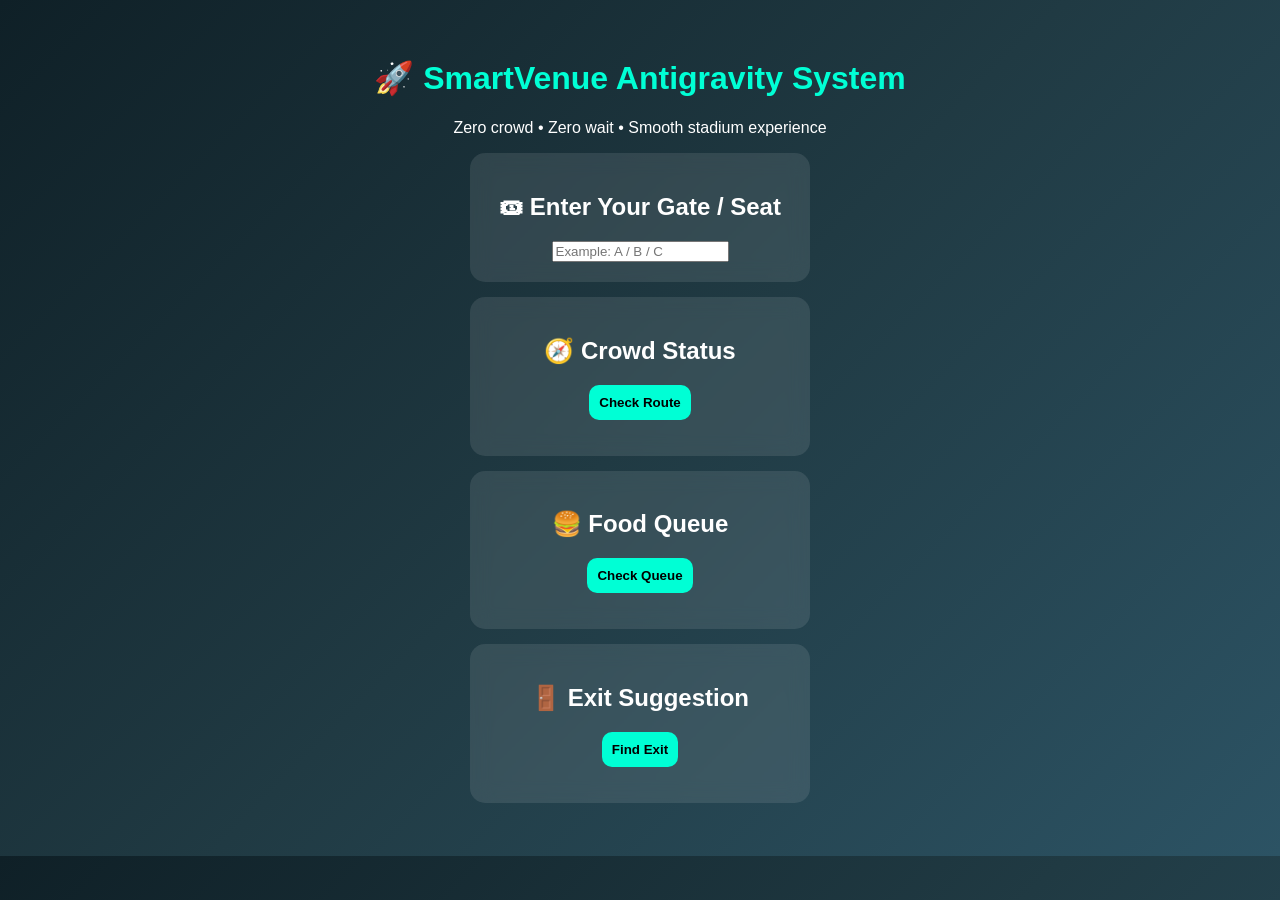
<file: index.html>
<!DOCTYPE html>
<html lang="en">

<head>
    <meta charset="UTF-8">
    <title>SmartVenue Antigravity</title>
    <link rel="stylesheet" href="style.css">
</head>

<body>

    <div class="container">
        <h1>🚀 SmartVenue Antigravity System</h1>
        <p>Zero crowd • Zero wait • Smooth stadium experience</p>

        <!-- USER INPUT (NEW) -->
        <div class="card">
            <h2>🎟 Enter Your Gate / Seat</h2>
            <input id="userInput" placeholder="Example: A / B / C">
        </div>

        <div class="card">
            <h2>🧭 Crowd Status</h2>
            <button onclick="checkCrowd()">Check Route</button>
            <p id="crowdResult"></p>
        </div>

        <div class="card">
            <h2>🍔 Food Queue</h2>
            <button onclick="checkFood()">Check Queue</button>
            <p id="foodResult"></p>
        </div>

        <div class="card">
            <h2>🚪 Exit Suggestion</h2>
            <button onclick="exitRoute()">Find Exit</button>
            <p id="exitResult"></p>
        </div>

    </div>

    <script src="script.js"></script>
</body>

</html>
</file>
<file: style.css>
body {
    font-family: Arial;
    background: linear-gradient(135deg, #0f2027, #203a43, #2c5364);
    color: white;
    text-align: center;
}

.container {
    padding: 30px;
}

h1 {
    color: #00ffd5;
}

.card {
    background: rgba(255, 255, 255, 0.1);
    padding: 20px;
    margin: 15px auto;
    width: 300px;
    border-radius: 15px;
    backdrop-filter: blur(10px);
}

button {
    padding: 10px;
    border: none;
    border-radius: 10px;
    cursor: pointer;
    background: #00ffd5;
    font-weight: bold;
}
</file>
